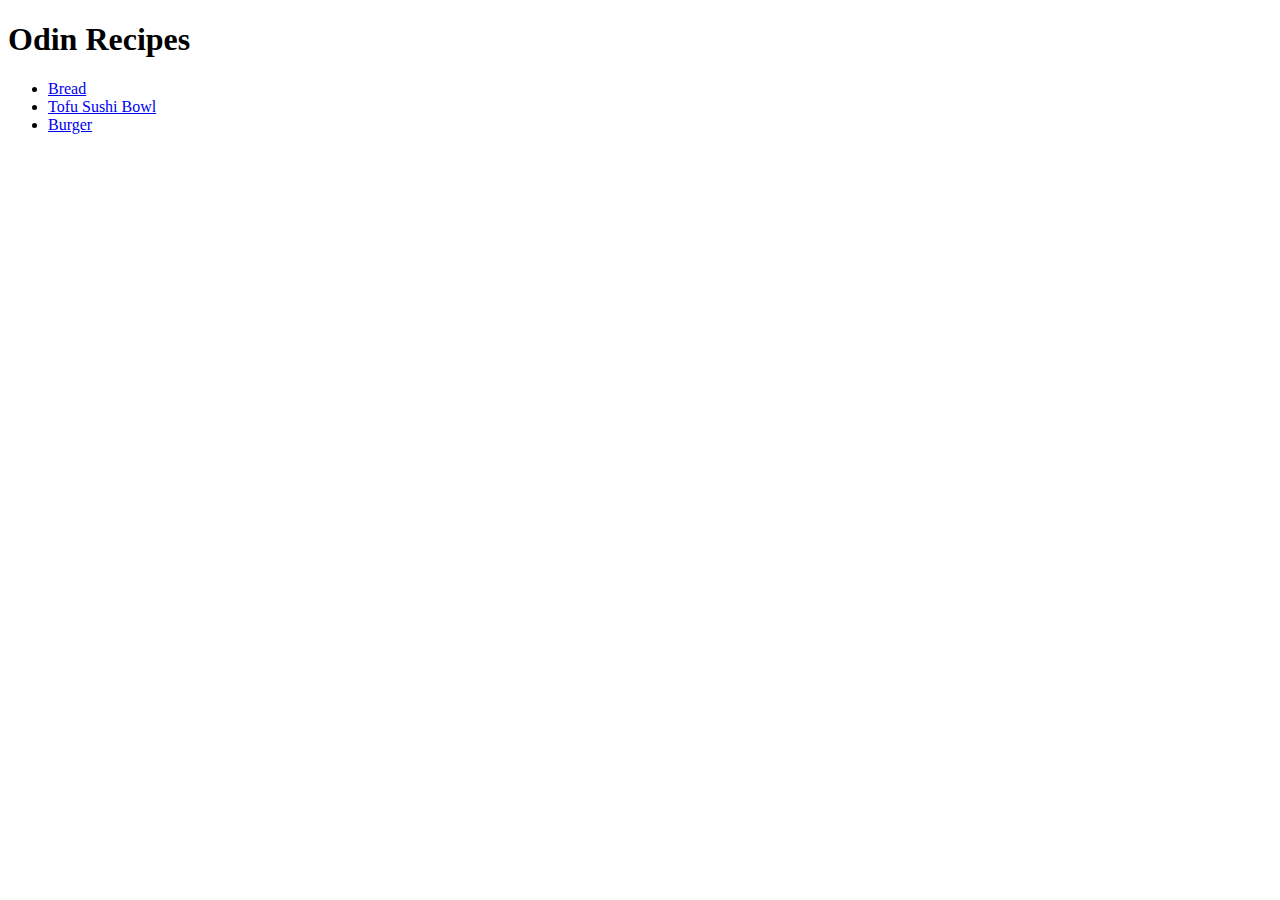
<file: index.html>
<!DOCTYPE html>
<html lang="en">
<head>
    <meta charset="UTF-8">
    <meta http-equiv="X-UA-Compatible" content="IE=edge">
    <meta name="viewport" content="width=device-width, initial-scale=1.0">
    <title>Odin Recipes</title>
</head>
<body>
    <h1>Odin Recipes</h1>
    <ul>
        <li><a href="./recipes/bread.html">Bread</a></li>
        <li><a href="./recipes/sushi.html">Tofu Sushi Bowl</a></li>
        <li><a href="./recipes/burger.html">Burger</a></li>
    </ul>
</body>
</html>
</file>
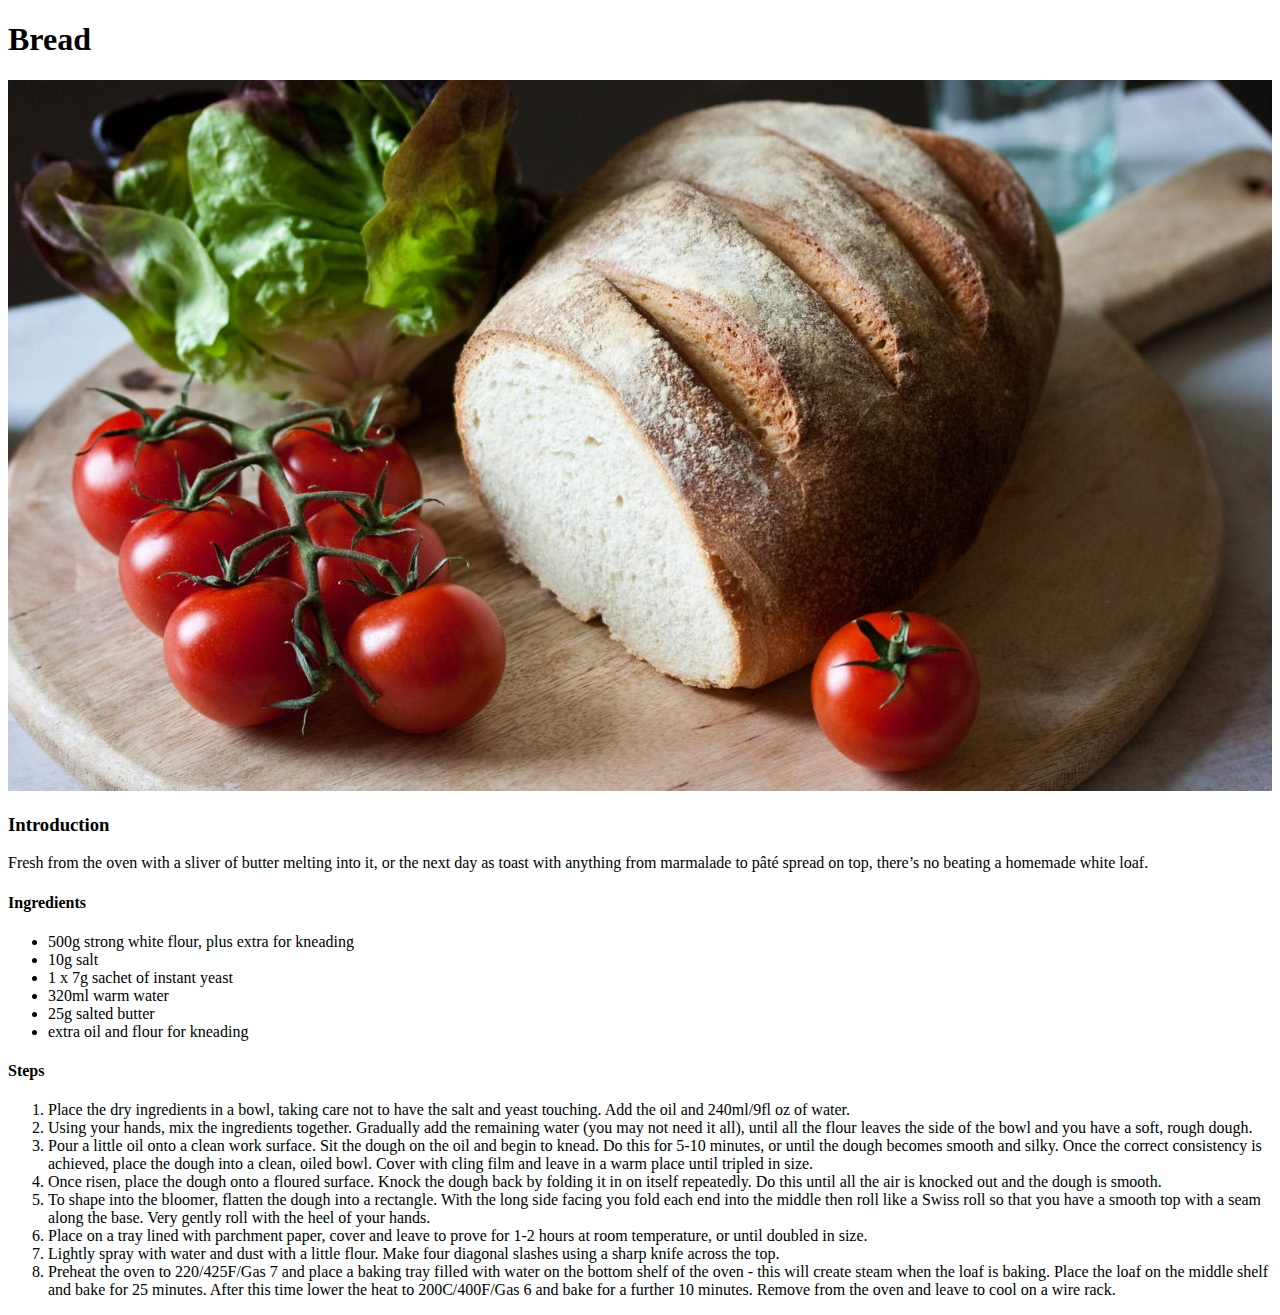
<file: recipes/bread.html>
<!DOCTYPE html>
<html lang="en">
<head>
    <meta charset="UTF-8">
    <meta http-equiv="X-UA-Compatible" content="IE=edge">
    <meta name="viewport" content="width=device-width, initial-scale=1.0">
    <title>Bread</title>
</head>
<body>
    <h1>Bread</h1>
    <img width="100%" src="../images/bread.jpg" alt="Bread">
    <h3>Introduction</h3>
    <p>Fresh from the oven with a sliver of butter melting into it, or the next day as toast with anything from marmalade to pâté spread on top, there’s no beating a homemade white loaf.</p>
    <h4>Ingredients</h4>
    <ul>
        <li>500g strong white flour, plus extra for kneading</li>
        <li>10g salt</li>
        <li>1 x 7g sachet of instant yeast</li>
        <li>320ml warm water</li>
        <li>25g salted butter</li>
        <li>extra oil and flour for kneading</li>
    </ul>
    <h4>Steps</h4>
    <ol>
        <li>Place the dry ingredients in a bowl, taking care not to have the salt and yeast touching. Add the oil and 240ml/9fl oz of water.</li>
        <li>Using your hands, mix the ingredients together. Gradually add the remaining water (you may not need it all), until all the flour leaves the side of the bowl and you have a soft, rough dough.</li>
        <li>Pour a little oil onto a clean work surface. Sit the dough on the oil and begin to knead. Do this for 5-10 minutes, or until the dough becomes smooth and silky. Once the correct consistency is achieved, place the dough into a clean, oiled bowl. Cover with cling film and leave in a warm place until tripled in size.</li>
        <li>Once risen, place the dough onto a floured surface. Knock the dough back by folding it in on itself repeatedly. Do this until all the air is knocked out and the dough is smooth.</li>
        <li>To shape into the bloomer, flatten the dough into a rectangle. With the long side facing you fold each end into the middle then roll like a Swiss roll so that you have a smooth top with a seam along the base. Very gently roll with the heel of your hands.</li>
        <li>Place on a tray lined with parchment paper, cover and leave to prove for 1-2 hours at room temperature, or until doubled in size.</li>
        <li>Lightly spray with water and dust with a little flour. Make four diagonal slashes using a sharp knife across the top.</li>
        <li>Preheat the oven to 220/425F/Gas 7 and place a baking tray filled with water on the bottom shelf of the oven - this will create steam when the loaf is baking. Place the loaf on the middle shelf and bake for 25 minutes. After this time lower the heat to 200C/400F/Gas 6 and bake for a further 10 minutes. Remove from the oven and leave to cool on a wire rack.</li>
    </ol>
</body>
</html>
</file>
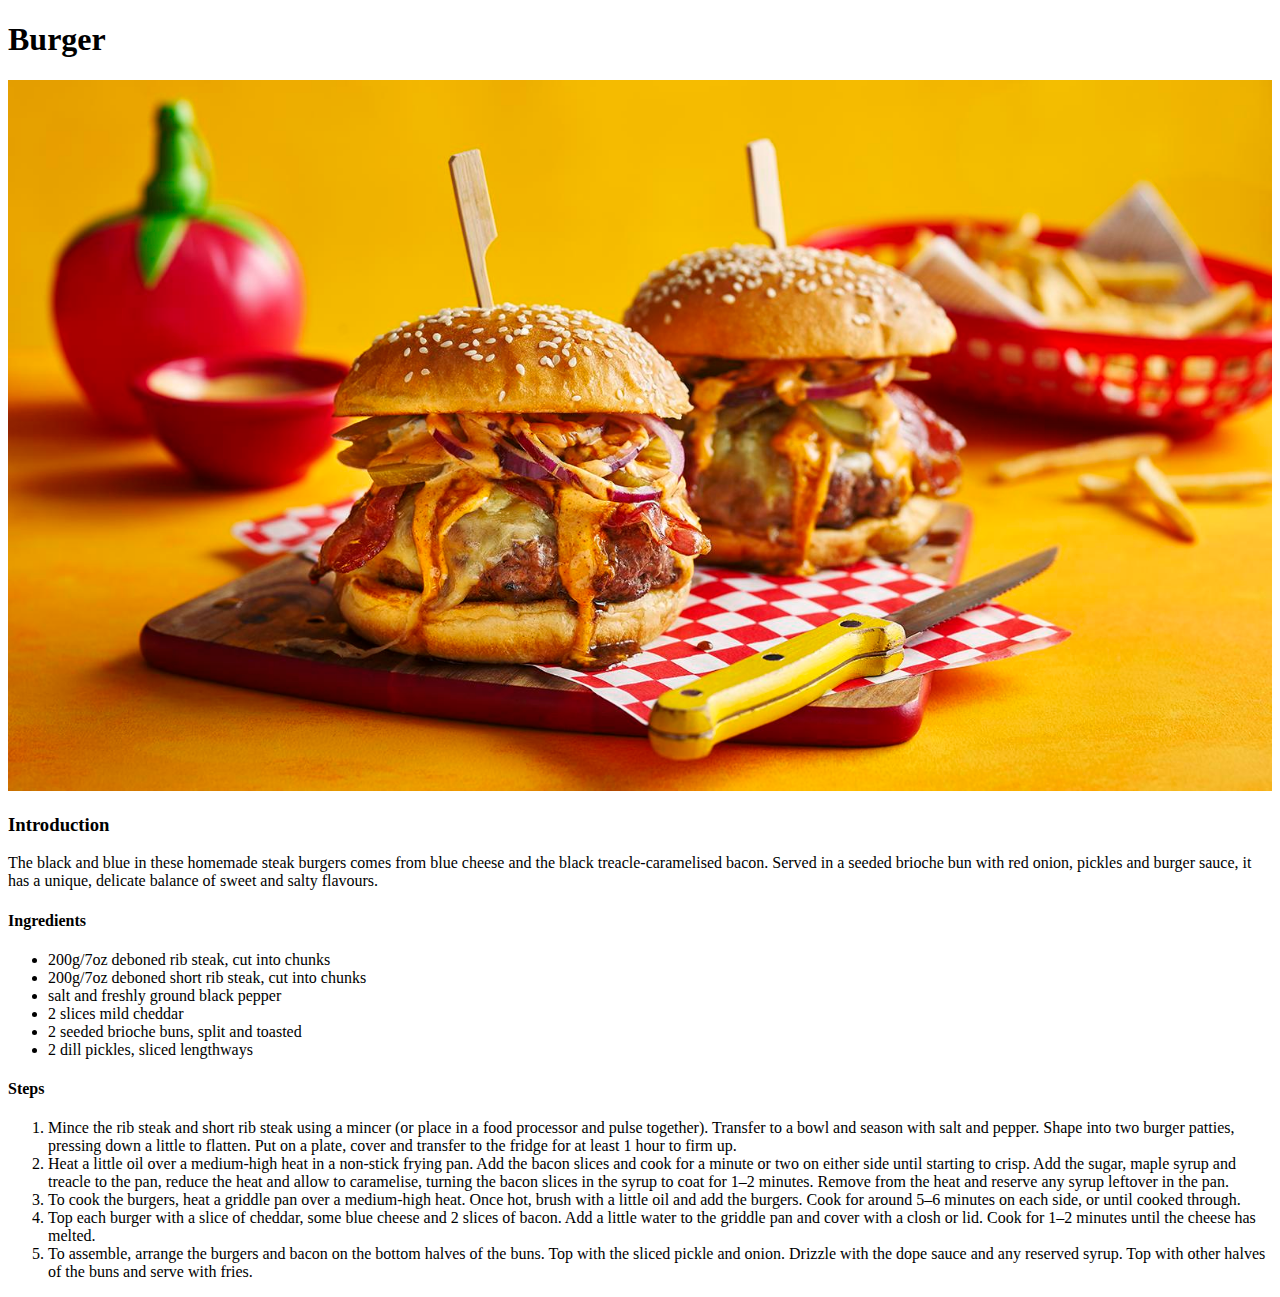
<file: recipes/burger.html>
<!DOCTYPE html>
<html lang="en">
<head>
    <meta charset="UTF-8">
    <meta http-equiv="X-UA-Compatible" content="IE=edge">
    <meta name="viewport" content="width=device-width, initial-scale=1.0">
    <title>Burger</title>
</head>
<body>
    <h1>Burger</h1>
    <img width="100%" src="../images/burger.jpg" alt="Burger">
    <h3>Introduction</h3>
    <p>The black and blue in these homemade steak burgers comes from blue cheese and the black treacle-caramelised bacon. Served in a seeded brioche bun with red onion, pickles and burger sauce, it has a unique, delicate balance of sweet and salty flavours.</p>
    <h4>Ingredients</h4>
    <ul>
        <li>200g/7oz deboned rib steak, cut into chunks</li>
        <li>200g/7oz deboned short rib steak, cut into chunks</li>
        <li>salt and freshly ground black pepper</li>
        <li>2 slices mild cheddar</li>
        <li>2 seeded brioche buns, split and toasted</li>
        <li>2 dill pickles, sliced lengthways</li>
    </ul>
    <h4>Steps</h4>
    <ol>
        <li>Mince the rib steak and short rib steak using a mincer (or place in a food processor and pulse together). Transfer to a bowl and season with salt and pepper. Shape into two burger patties, pressing down a little to flatten. Put on a plate, cover and transfer to the fridge for at least 1 hour to firm up.</li>
        <li>Heat a little oil over a medium-high heat in a non-stick frying pan. Add the bacon slices and cook for a minute or two on either side until starting to crisp. Add the sugar, maple syrup and treacle to the pan, reduce the heat and allow to caramelise, turning the bacon slices in the syrup to coat for 1–2 minutes. Remove from the heat and reserve any syrup leftover in the pan.</li>
        <li>To cook the burgers, heat a griddle pan over a medium-high heat. Once hot, brush with a little oil and add the burgers. Cook for around 5–6 minutes on each side, or until cooked through.</li>
        <li>Top each burger with a slice of cheddar, some blue cheese and 2 slices of bacon. Add a little water to the griddle pan and cover with a closh or lid. Cook for 1–2 minutes until the cheese has melted.</li>
        <li>To assemble, arrange the burgers and bacon on the bottom halves of the buns. Top with the sliced pickle and onion. Drizzle with the dope sauce and any reserved syrup. Top with other halves of the buns and serve with fries.</li>
    </ol>
</body>
</html>
</file>
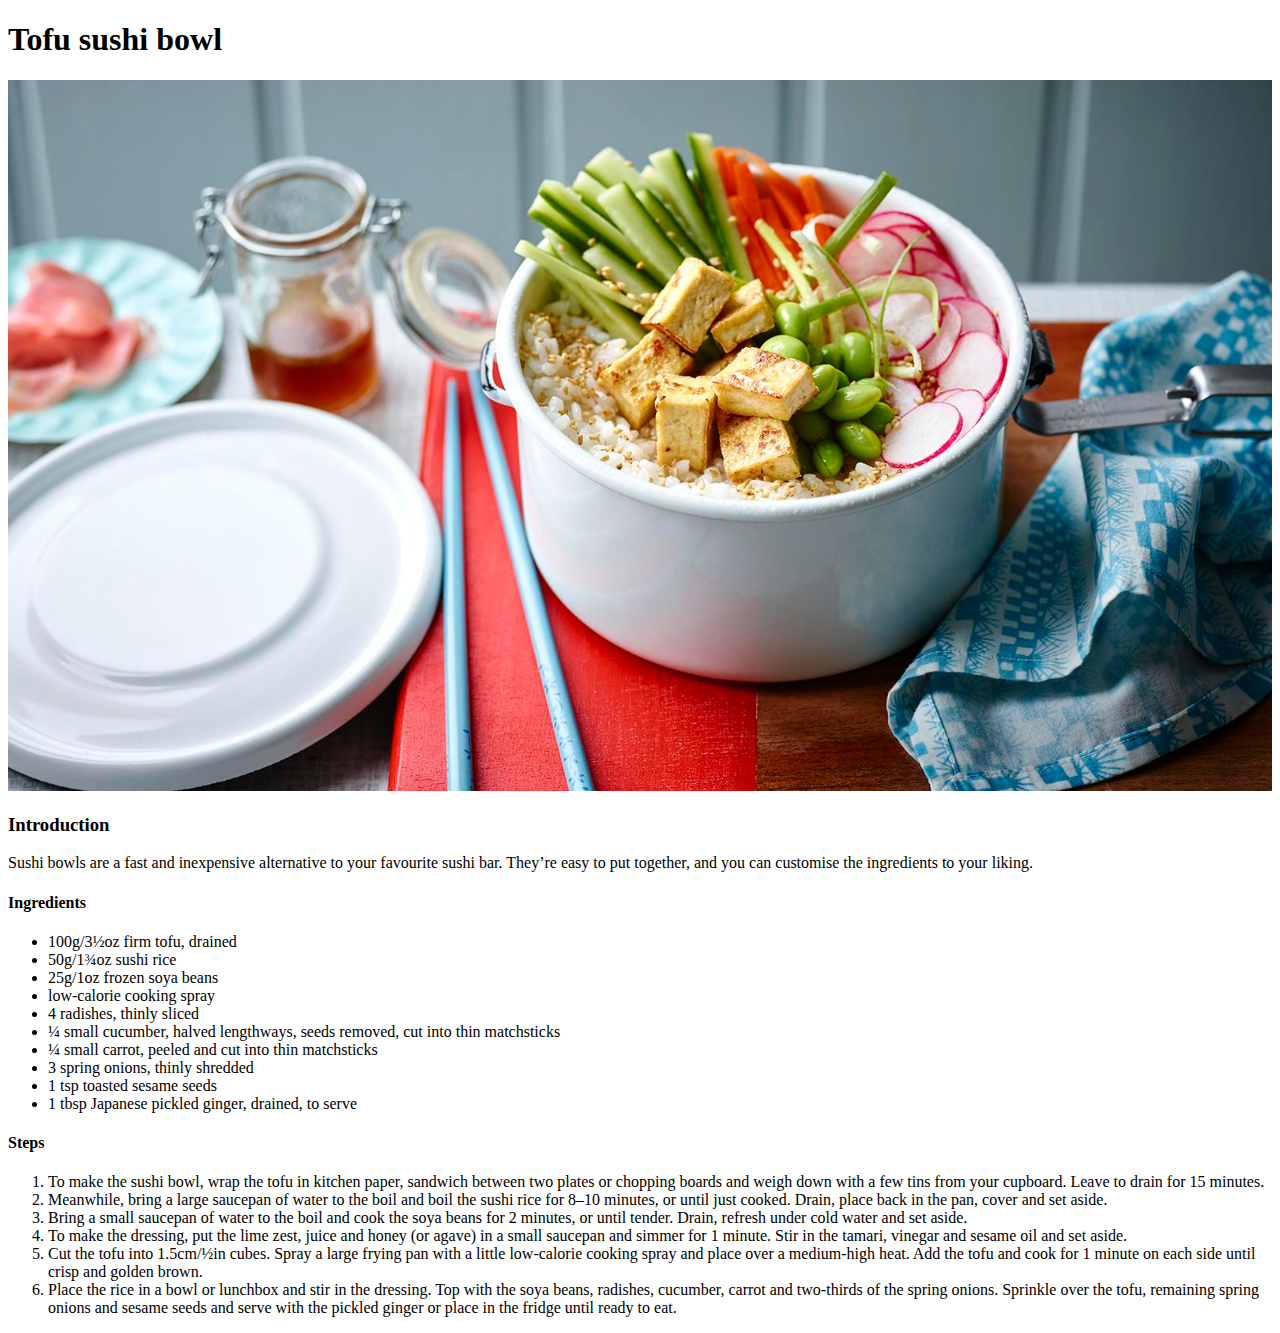
<file: recipes/sushi.html>
<!DOCTYPE html>
<html lang="en">
<head>
    <meta charset="UTF-8">
    <meta http-equiv="X-UA-Compatible" content="IE=edge">
    <meta name="viewport" content="width=device-width, initial-scale=1.0">
    <title>Tofu sushi bowl</title>
</head>
<body>
    <h1>Tofu sushi bowl</h1>
    <img width="100%" src="../images/sushi.jpg" alt="Tofu sushi bowl">
    <h3>Introduction</h3>
    <p>Sushi bowls are a fast and inexpensive alternative to your favourite sushi bar. They’re easy to put together, and you can customise the ingredients to your liking.</p>
    <h4>Ingredients</h4>
    <ul>
        <li>100g/3½oz firm tofu, drained</li>
        <li>50g/1¾oz sushi rice</li>
        <li>25g/1oz frozen soya beans</li>
        <li>low-calorie cooking spray</li>
        <li>4 radishes, thinly sliced</li>
        <li>¼ small cucumber, halved lengthways, seeds removed, cut into thin matchsticks</li>
        <li>¼ small carrot, peeled and cut into thin matchsticks</li>
        <li>3 spring onions, thinly shredded</li>
        <li>1 tsp toasted sesame seeds</li>
        <li>1 tbsp Japanese pickled ginger, drained, to serve</li>
    </ul>
    <h4>Steps</h4>
    <ol>
        <li>To make the sushi bowl, wrap the tofu in kitchen paper, sandwich between two plates or chopping boards and weigh down with a few tins from your cupboard. Leave to drain for 15 minutes.</li>
        <li>Meanwhile, bring a large saucepan of water to the boil and boil the sushi rice for 8–10 minutes, or until just cooked. Drain, place back in the pan, cover and set aside.</li>
        <li>Bring a small saucepan of water to the boil and cook the soya beans for 2 minutes, or until tender. Drain, refresh under cold water and set aside.</li>
        <li>To make the dressing, put the lime zest, juice and honey (or agave) in a small saucepan and simmer for 1 minute. Stir in the tamari, vinegar and sesame oil and set aside.</li>
        <li>Cut the tofu into 1.5cm/½in cubes. Spray a large frying pan with a little low-calorie cooking spray and place over a medium-high heat. Add the tofu and cook for 1 minute on each side until crisp and golden brown.</li>
        <li>Place the rice in a bowl or lunchbox and stir in the dressing. Top with the soya beans, radishes, cucumber, carrot and two-thirds of the spring onions. Sprinkle over the tofu, remaining spring onions and sesame seeds and serve with the pickled ginger or place in the fridge until ready to eat.</li>
    </ol>
</body>
</html>
</file>
